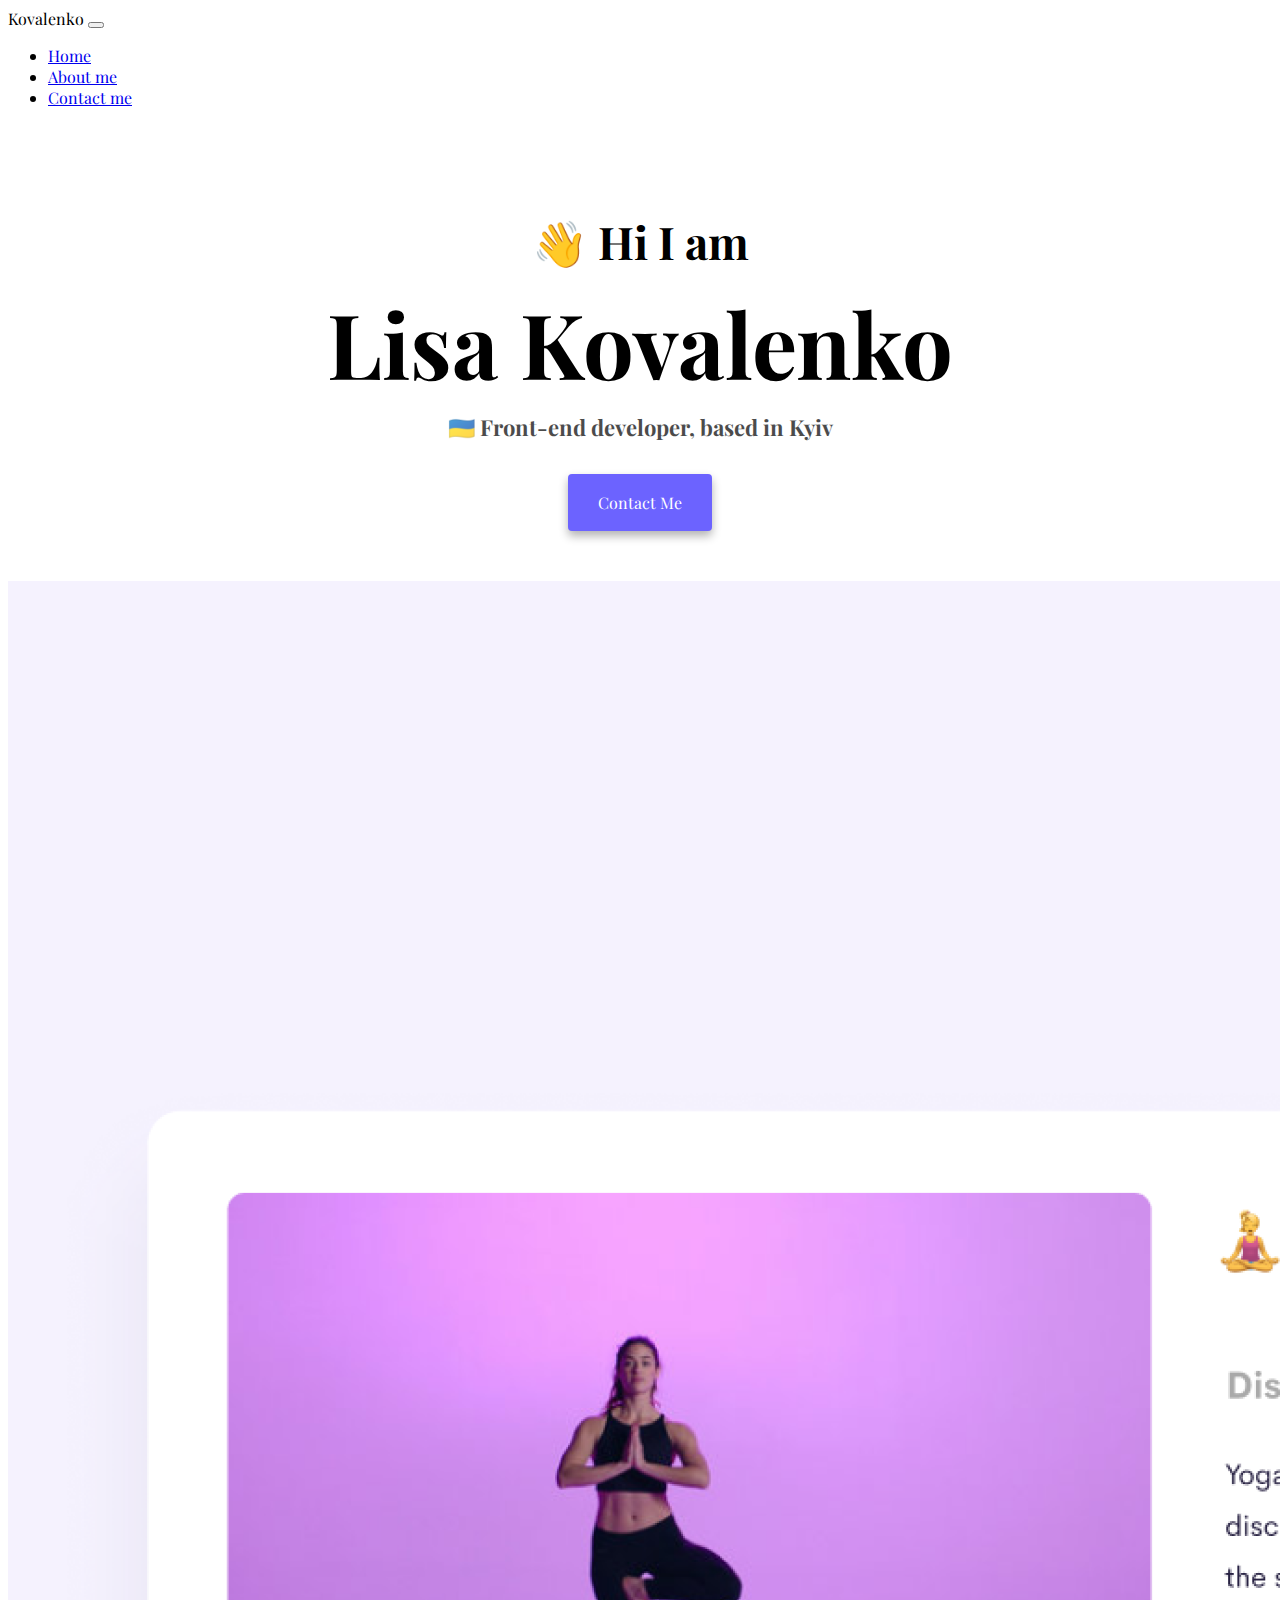
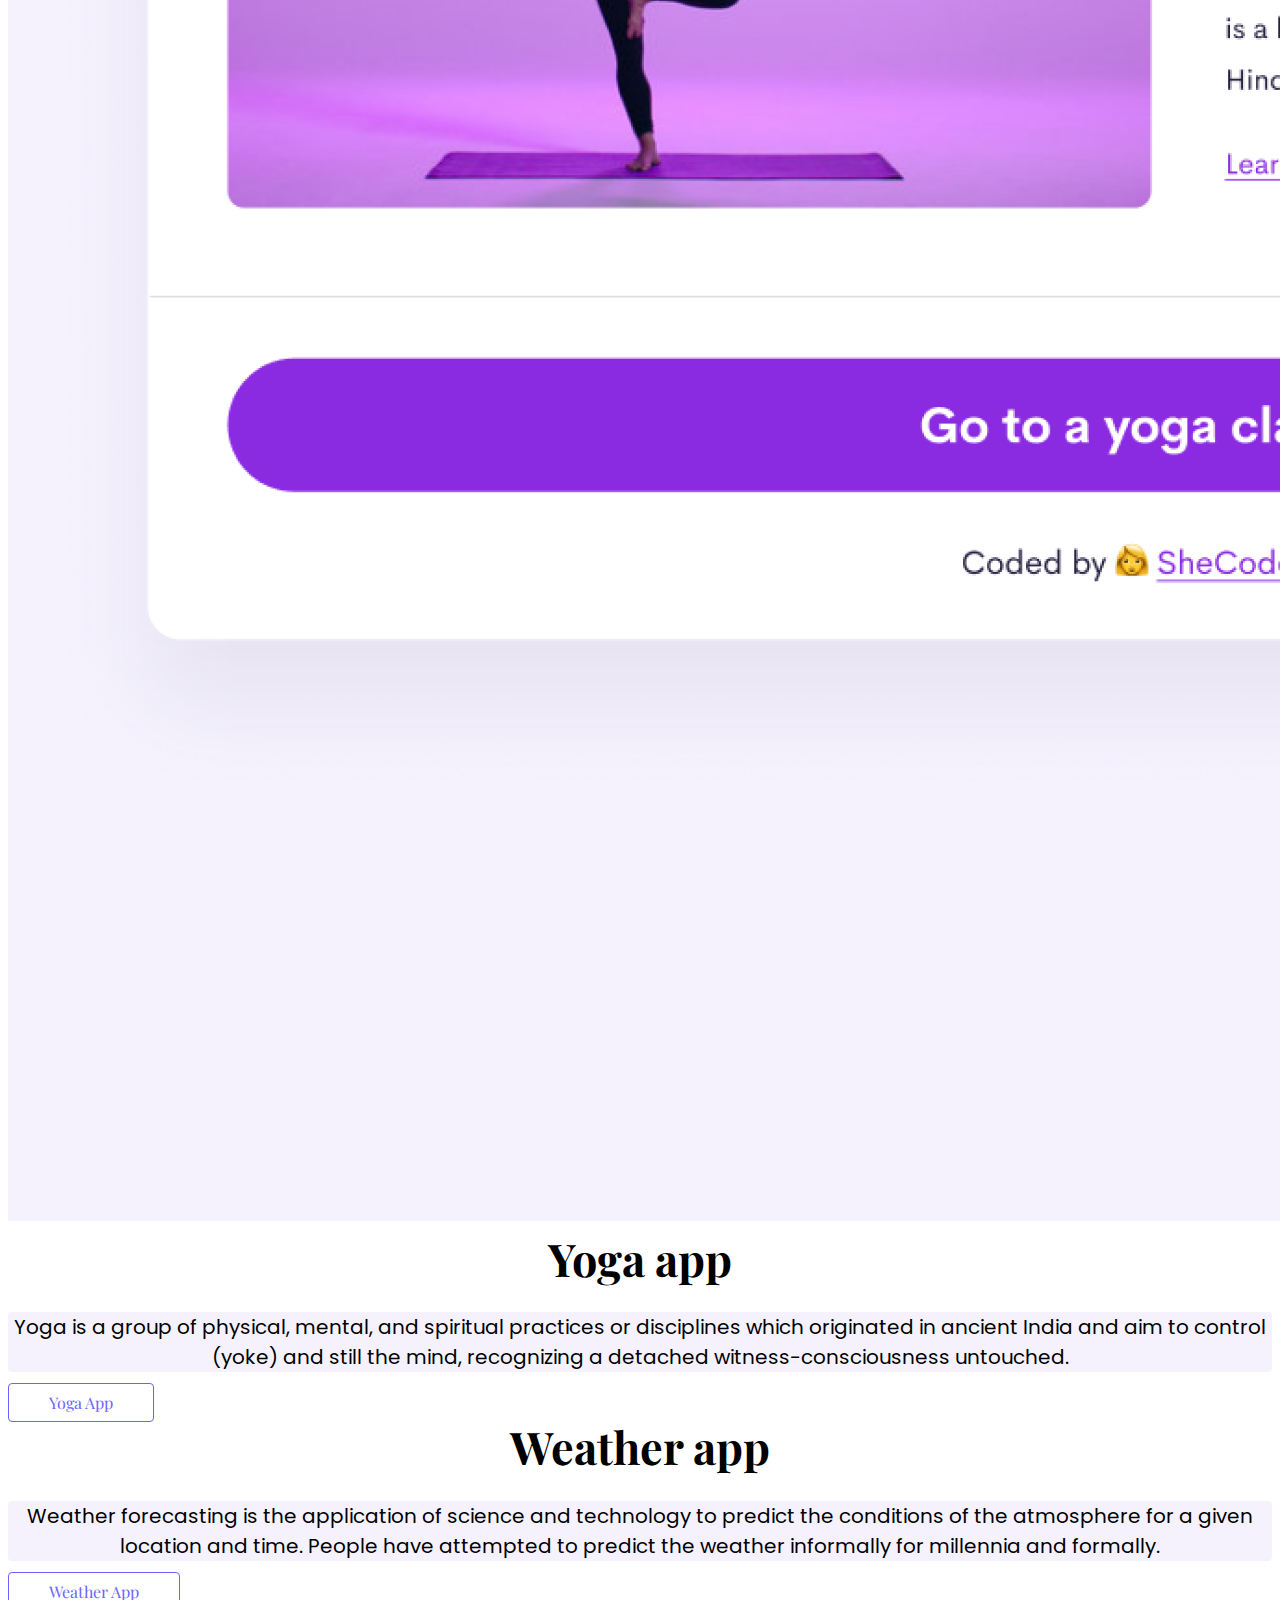
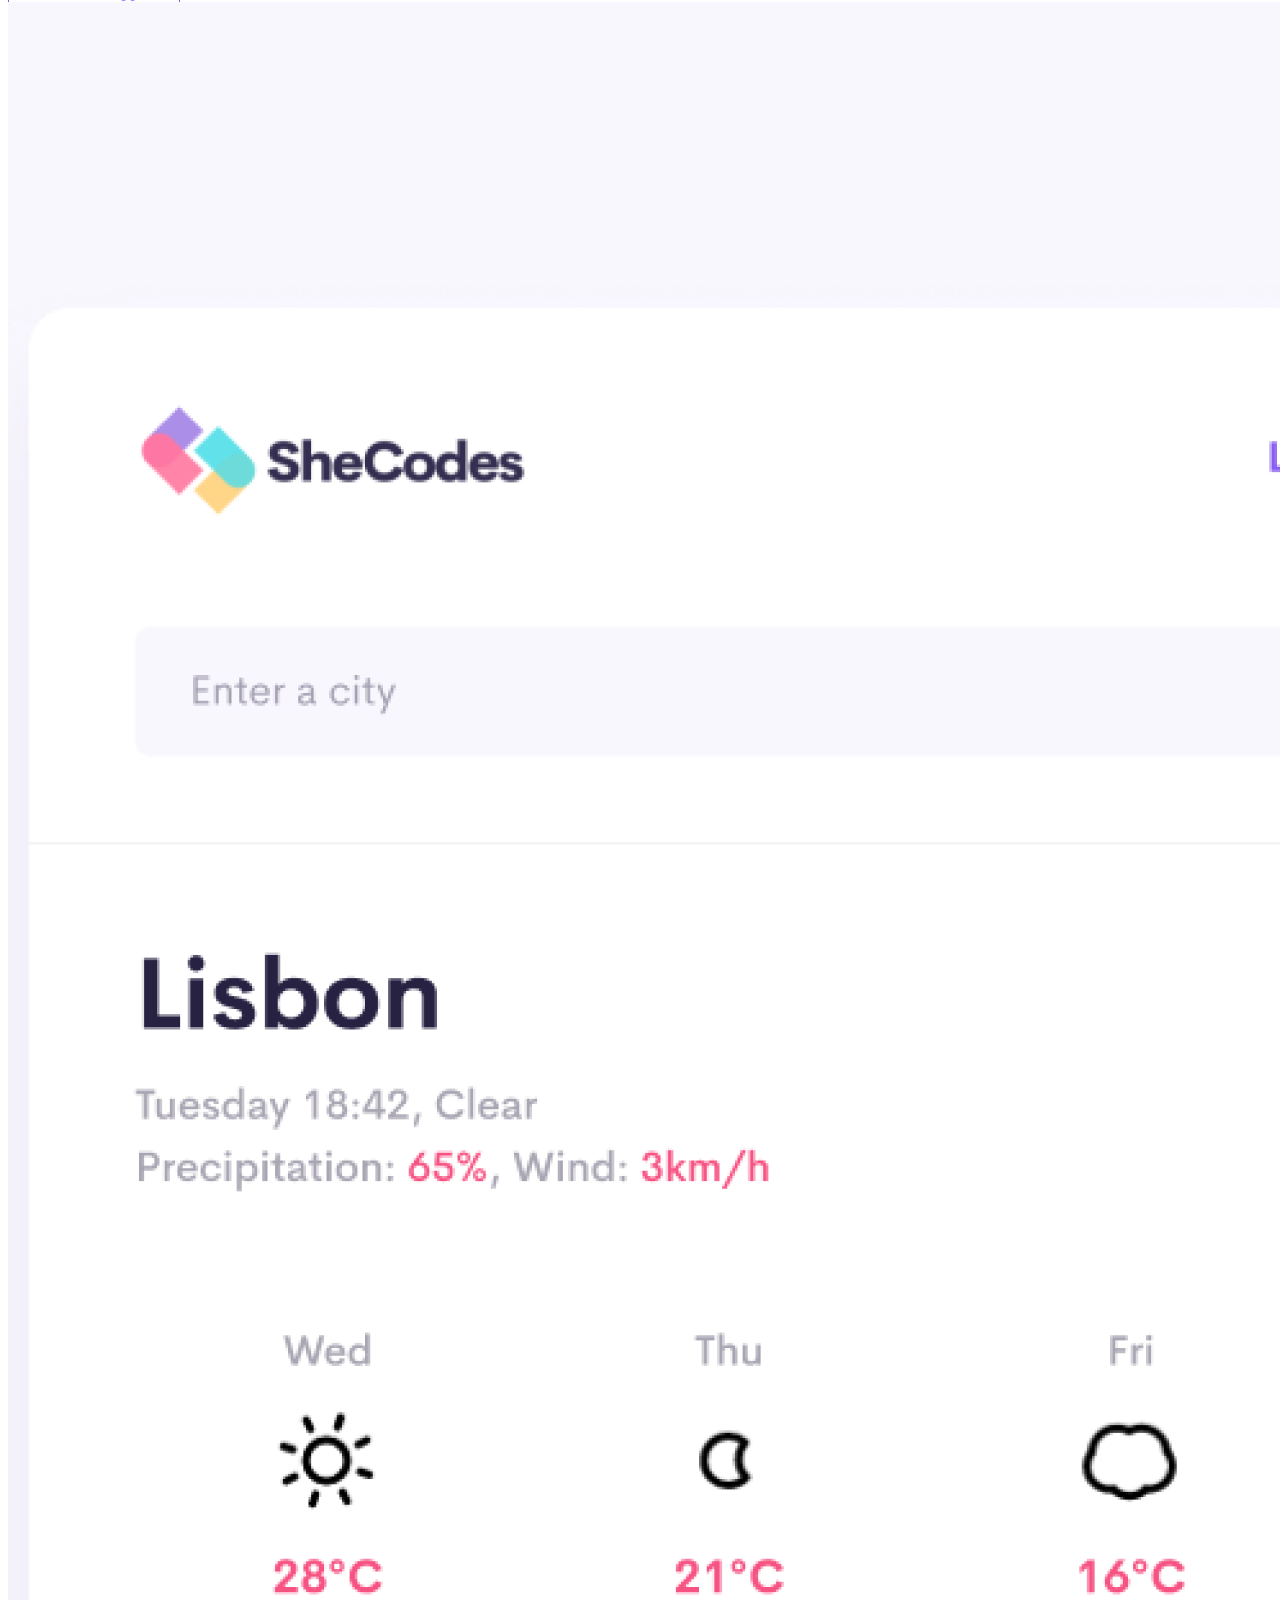
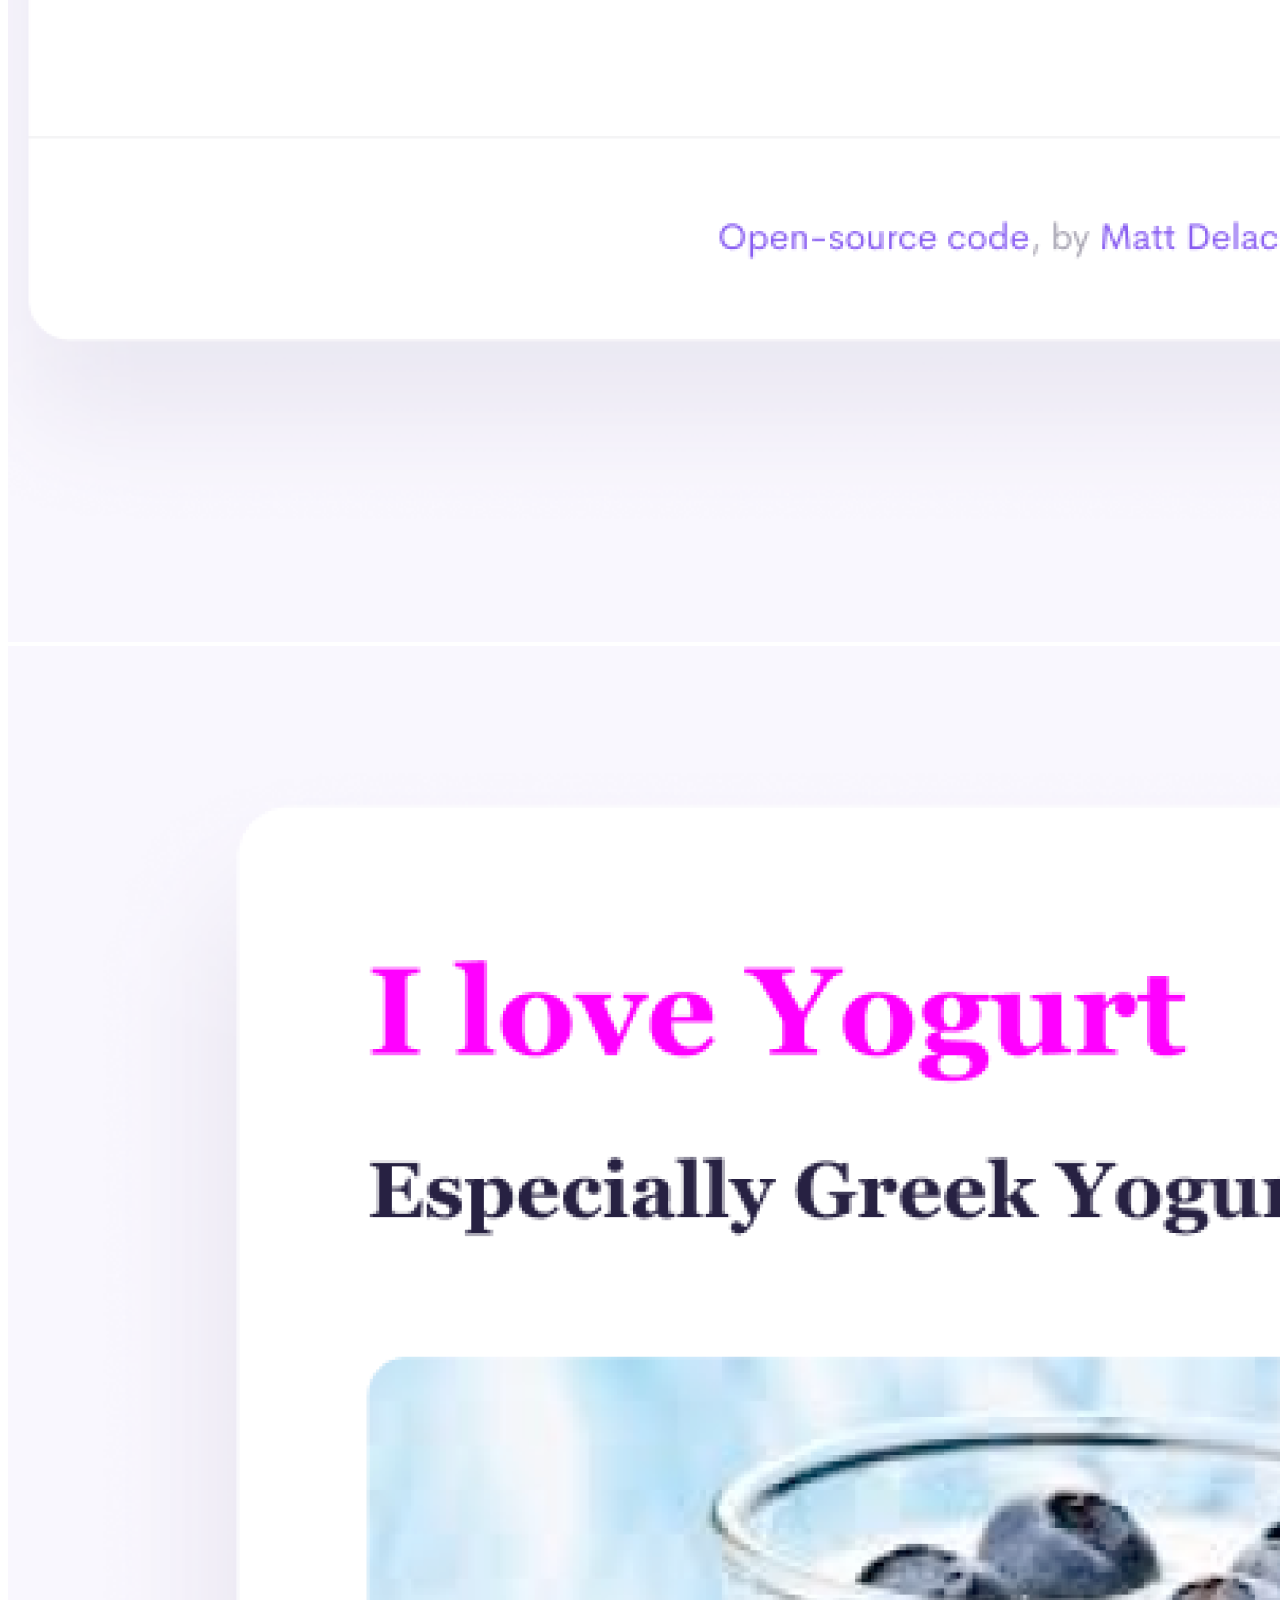
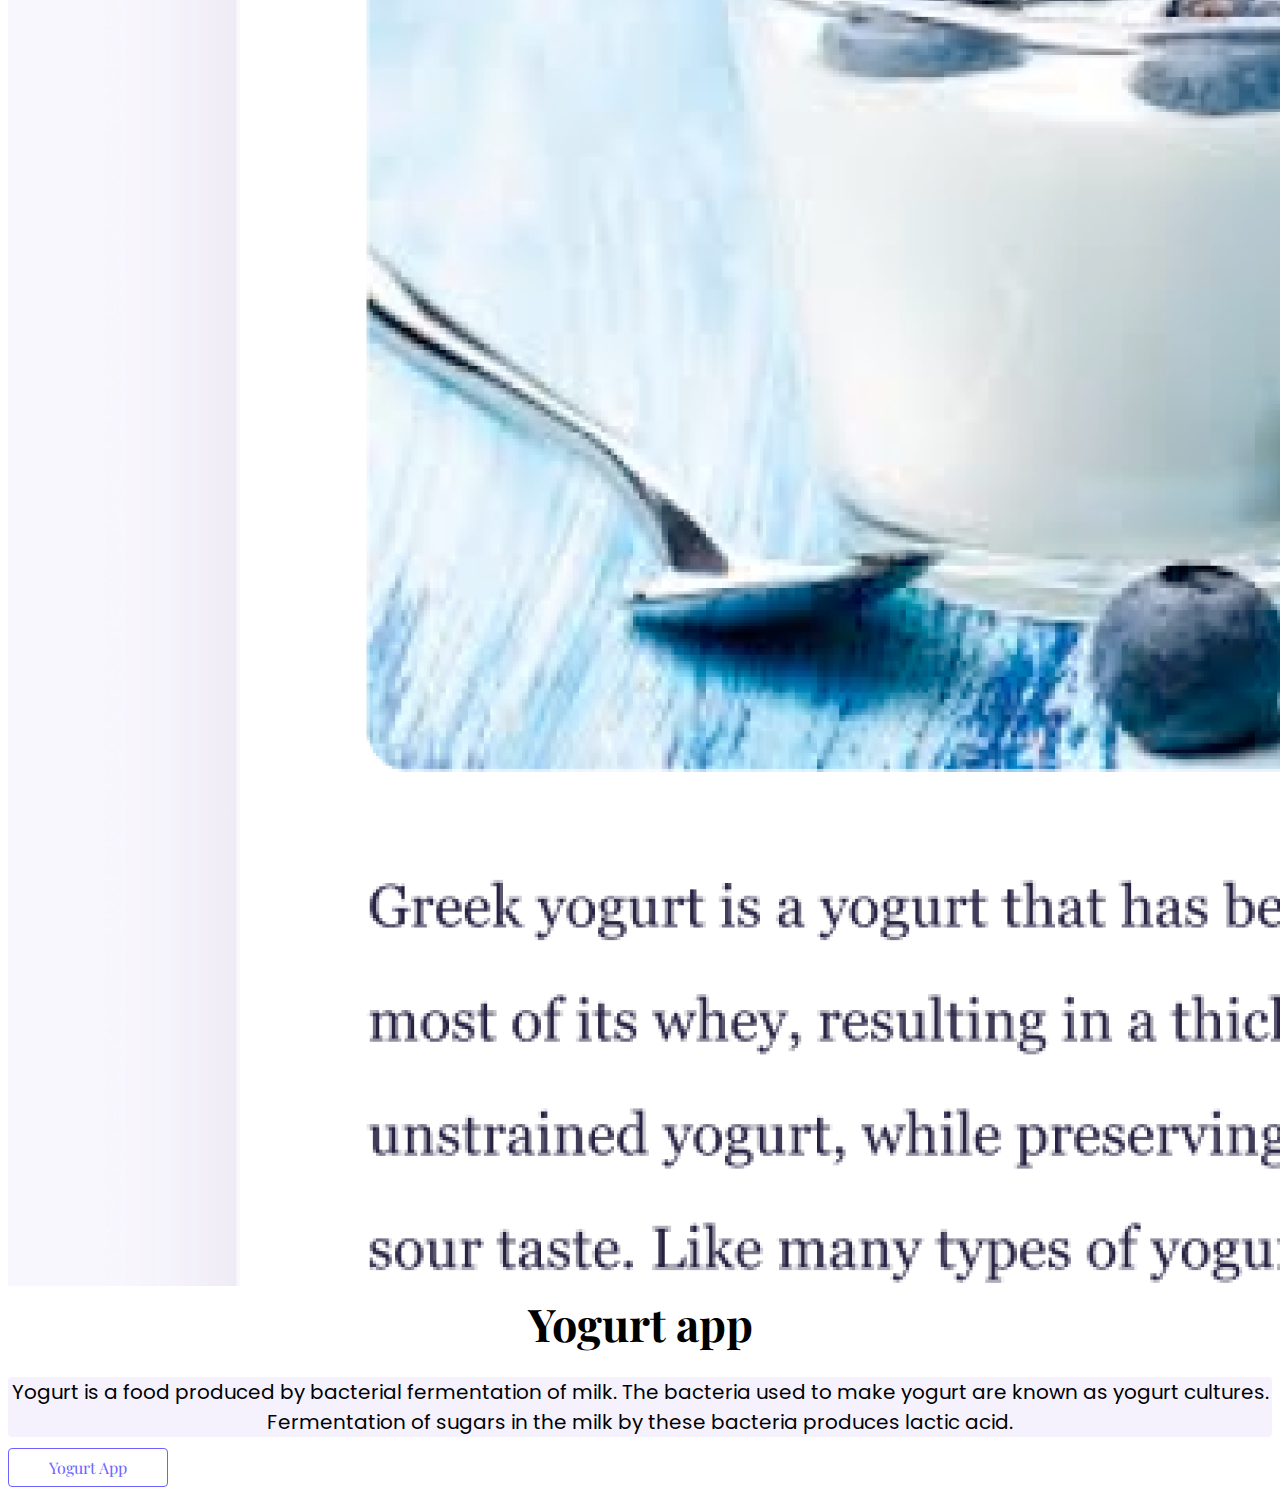
<file: index.html>
<!DOCTYPE html>
<html lang="en">
  <head>
    <meta charset="UTF-8" />
    <meta http-equiv="X-UA-Compatible" content="IE=edge" />
    <meta name="viewport" content="My site with app" />
    <title>Lisa Kovalenko</title>
    <link rel="preconnect" href="https://fonts.googleapis.com" />
    <link rel="preconnect" href="https://fonts.gstatic.com" crossorigin />
    <link
      href="https://fonts.googleapis.com/css2?family=Playfair+Display&family=Poppins:wght@300&display=swap"
      rel="stylesheet"
    />
    <link
      href="https://cdn.jsdelivr.net/npm/bootstrap@5.0.2/dist/css/bootstrap.min.css"
      rel="stylesheet"
      integrity="sha384-EVSTQN3/azprG1Anm3QDgpJLIm9Nao0Yz1ztcQTwFspd3yD65VohhpuuCOmLASjC"
      crossorigin="anonymous"
    />
    <script
      src="https://cdn.jsdelivr.net/npm/bootstrap@5.0.2/dist/js/bootstrap.bundle.min.js"
      integrity="sha384-MrcW6ZMFYlzcLA8Nl+NtUVF0sA7MsXsP1UyJoMp4YLEuNSfAP+JcXn/tWtIaxVXM"
      crossorigin="anonymous"
    ></script>
    <link rel="stylesheet" href="/styles/style.css" />
  </head>
  <body>
    <nav
      class="navbar navbar-expand-md navbar-light bg-light fixed-top navbar-css"
    >
      <span class="navbar-brand mb-0 ms-2 h1">Kovalenko</span>
      <button
        class="navbar-toggler"
        type="button"
        data-bs-toggle="collapse"
        data-bs-target="#navbarScroll"
        aria-controls="navbarScroll"
        aria-expanded="false"
        aria-label="Toggle navigation"
      >
        <span class="navbar-toggler-icon"></span>
      </button>
      <div class="collapse navbar-collapse" id="navbarScroll">
        <ul
          class="navbar-nav me-auto my-2 my-lg-0 navbar-nav-scroll"
          style="--bs-scroll-height: 100px"
        >
          <li class="nav-item">
            <a
              class="nav-link active"
              aria-current="page"
              href="/"
              title="Homepage"
              >Home</a
            >
          </li>
          <li class="nav-item">
            <a class="nav-link" href="/about.html" title="About me">About me</a>
          </li>
          <li class="nav-item">
            <a class="nav-link" href="/about.html#contact" title="Contact me"
              >Contact me</a
            >
          </li>
        </ul>
      </div>
    </nav>
    <div class="block-name">
      <h2>👋 Hi I am</h2>
      <h1>Lisa Kovalenko</h1>
      <h3>🇺🇦 Front-end developer, based in Kyiv</h3>
      <div class="navigation-links">
        <a href="/about.html#contact" class="contact-link">Contact me</a>
      </div>
    </div>
    <div class="container">
      <div class="row mb-5">
        <div class="col d-none d-lg-block">
          <img src="images/yoga.png" class="img-fluid rounded" alt="Yoga" />
        </div>
        <div class="col">
          <h2 class="mb-3">Yoga app</h2>
          <p class="mb-3 text-muted">
            Yoga is a group of physical, mental, and spiritual practices or
            disciplines which originated in ancient India and aim to control
            (yoke) and still the mind, recognizing a detached
            witness-consciousness untouched.
          </p>
          <div class="mt-4 btn-center">
            <a href="#" class="btn btn-media" title="Yoga app">Yoga App</a>
          </div>
        </div>
      </div>
      <div class="row mb-5">
        <div class="col">
          <h2 class="mb-3">Weather app</h2>
          <p class="mb-3 text-muted">
            Weather forecasting is the application of science and technology to
            predict the conditions of the atmosphere for a given location and
            time. People have attempted to predict the weather informally for
            millennia and formally.
          </p>
          <div class="mt-4 btn-center">
            <a href="#" class="btn btn-media" title="'Weather app"
              >Weather App</a
            >
          </div>
        </div>
        <div class="col d-none d-lg-block">
          <img
            src="images/weather.png"
            class="img-fluid rounded"
            alt="Weather"
          />
        </div>
      </div>
      <div class="row">
        <div class="col d-none d-lg-block">
          <img src="images/yogurt.png" class="img-fluid rounded" alt="Yogurt" />
        </div>
        <div class="col">
          <h2 class="mb-3">Yogurt app</h2>
          <p class="mb-3 text-muted">
            Yogurt is a food produced by bacterial fermentation of milk. The
            bacteria used to make yogurt are known as yogurt cultures.
            Fermentation of sugars in the milk by these bacteria produces lactic
            acid.
          </p>
          <div class="mt-4 btn-center">
            <a href="#" class="btn btn-media" title="Yogurt shop">Yogurt App</a>
          </div>
        </div>
      </div>
    </div>
  </body>
</html>
</file>
<file: styles/style.css>
:root {
  --primary-color: #6c63ff;
  --secondary-color: #f5f2fe;
  --box-shadow: 0 5px 10px rgba(0, 0, 0, 0.3);
  --font-family: "Playfair Display", serif;
  --secondary-font-family: "Poppins", sans-serif;
}

body {
  font-family: var(--font-family);
}

h1,
h2,
h3 {
  text-align: center;
  margin: 0;
  line-height: 1.5;
}

h1 {
  font-size: 90px;
  font-weight: bold;
}

h2 {
  font-size: 45px;
}

h3 {
  font-size: 22px;
  opacity: 0.7;
}

p {
  font-family: var(--secondary-font-family);
  background: var(--secondary-color);
  border-radius: 4px;
  font-size: 20px;
  line-height: 1.5;
  text-align: center;
  font-weight: normal;
}

.navigation-links {
  display: flex;
  margin-top: 30px;
  justify-content: center;
}

.contact-link {
  margin: 0 0 20px 0;
  border-radius: 4px;
  line-height: 27px;
  padding: 15px 30px;
  text-decoration: none;
  text-transform: capitalize;
  background: var(--primary-color);
  box-shadow: var(--box-shadow);
  color: white;
}

.about-paragraphs {
  display: flex;
  /* margin: 30px 0; */
}

.about-paragraphs p {
  margin: 10px;
}

.email-link {
  display: flex;
  justify-content: center;
  color: var(--primary-color);
  font-size: 28px;
  text-decoration: none;
  margin-top: 5px;
  margin-left: 10px;
}

.block-name {
  margin-top: 100px;
  margin-bottom: 30px;
}
.btn-media {
  border: 1px solid var(--primary-color);
  border-radius: 4px;
  padding: 8px 40px;
  text-decoration: none;
  text-transform: capitalize;
  background: white;
  color: var(--primary-color);
}

@media (max-width: 990px) {
  h1 {
    font-size: 55px;
  }
  h2 {
    font-size: 35px;
  }
  h3 {
    font-size: 15px;
  }
  p {
    background: none;
  }
  .btn-center {
    display: flex;
    justify-content: center;
  }
}
</file>
